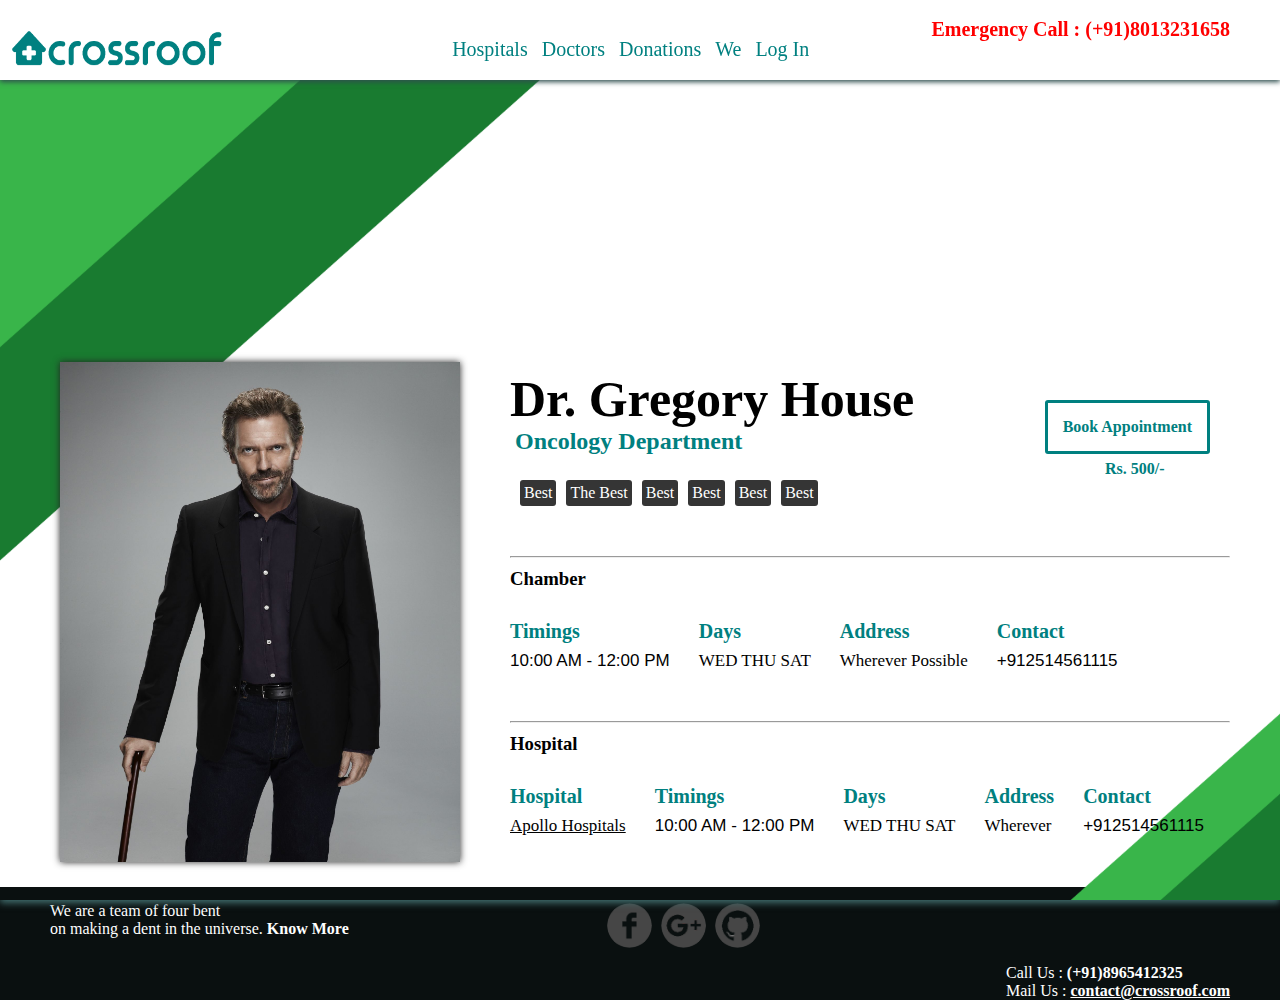
<file: doctordetails.html>
<html>
<head>
<title >Crossroof-Doctors</title>
<link rel = "stylesheet" type = "text/css" href = "doctordetails.css">
<link rel="shortcut icon" type="image/x-icon" href="favicon.ico"/>
</head>
<body>

<!--HEADER-->
<div class = "header">
<p id ="content">
<a href = "index.html#Home" style = "position : relative; width : 230px; height : 50px;top : 15px; right : 50px;margin : 0; padding : 0; border : 2px solid transparent;"><img src = "crossroof smal greenl.png"></a>
<p id = "call">Emergency Call : (+91)8013231658</p>
<p class = "navbar">
<a href = "index.html#Hospital">Hospitals</a>
<a href = "index.html#Doctors" class = "active">Doctors</a>
<a href = "index.html#Organs">Donations</a>
<a href = "index.html#We">We</a>
<a href = "index.html#Log In">Log In</a>
</p>
</p>
</div>
<!--HEADER-->
<img id = "back" src = "background.png">
<div class = "content">
<div class = "leftpic">
<img src = "Dr-Gregory-House-dr-gregory-house-31945732-1535-2048.jpg">
</div>
<div class = "rightcont">
<h1 id = "name">Dr. Gregory House</h1><a id = "book" href = "#">Book Appointment</a><p id = "rate">Rs. 500/-</p><br>
<h2 style = "position : relative; left : 5px; margin-bottom : 10px; color : #008080;">Oncology Department</h2>
<p id = "best">Best</p><p id = "best"> The Best</p><p id = "best">Best</p><p id = "best">Best</p><p id = "best">Best</p><p id = "best">Best</p><br>

<hr></hr>
<h3>Chamber</h3>

<div id = "chamber">
	<div id = "Time">
		<p id = "headingsC">Timings</p><br>
		<p id = "infoC"><span style = "font-family : 'Arial'">10:00 AM - 12:00 PM</span></p>
	</div>
	<div id = "Day">
		<p id = "headingsC">Days</p><br>
		<p id = "infoC">WED THU SAT</p>
	</div>
	<div id = "Add">
		<p id = "headingsC">Address</p><br>
		<p id = "infoC">Wherever Possible</p>
	</div>
	<div id = "Contact">
		<p id = "headingsC">Contact</p><br>
		<p id = "infoC"><span style = "font-family : 'Arial'">+912514561115</span></p>
	</div>
</div>

<hr></hr>
<h3>Hospital</h3>

<div id = "hospital">
	<div id = "Hosp">
		<p id = "headingsC">Hospital</p><br>
		<a href = "hospitaldetails.html" style = "color : black;"><p id = "infoC">Apollo Hospitals</p></a>
	</div>
	<div id = "Time">
		<p id = "headingsC">Timings</p><br>
		<p id = "infoC"><span style = "font-family : 'Arial'">10:00 AM - 12:00 PM</span></p>
	</div>
	<div id = "Day">
		<p id = "headingsC">Days</p><br>
		<p id = "infoC">WED THU SAT</p>
	</div>
	<div id = "Add">
		<p id = "headingsC">Address</p><br>
		<p id = "infoC">Wherever</p>
	</div>
	<div id = "Contact">
		<p id = "headingsC">Contact</p><br>
		<p id = "infoC"><span style = "font-family : 'Arial'">+912514561115</span></p>
	</div>
</div>
</div>
</div>
<!------------------WE------------------------->
<div class = "We">
<p>
<div id = "wecontent">
<div class = "about">
We are a team of four bent<br>on making a dent in the universe. <a href = "#"style = "color : white;text-decoration:none; font-weight : bold;">Know More</a>
</div>
<div class = "social">
<a href = "https://www.facebook.com/vince.lee.378" style = "text-decoration: none;" title = "Facebook" target = "facebook">
<li style = "display : inline-block; float : left;">
<img src = "Facebook.png" id = "socialimg">
</li>
</a>
<a href = "mailto:ayan7414@gmail.com" style = "text-decoration: none;"title = "Gmail" target = "facebook" >
<li style = "display : inline-block; float : left;">
<img src = "Google.png" id = "socialimg">
</li>
</a>
<a href = "https://github.com/SparkPlug911" style = "text-decoration: none;" title = "Github" target = "facebook" >
<li style = "display : inline-block; float : left;">
<img src = "Github.png" id = "socialimg">
</li>
</a>
</div>
<div class = "contact">
<p>Call Us : <span style = "font-weight : bold">(+91)8965412325</span></p>
<p>Mail Us : <span style = "font-weight : bold; text-decoration : underline"><a href = "mailto:contact@crossroof.com" style = "color : white; text-decoration : none">contact@crossroof.com</a></span></p>
</div>
</div>
</p>
</div>
</body>
</html>
</file>
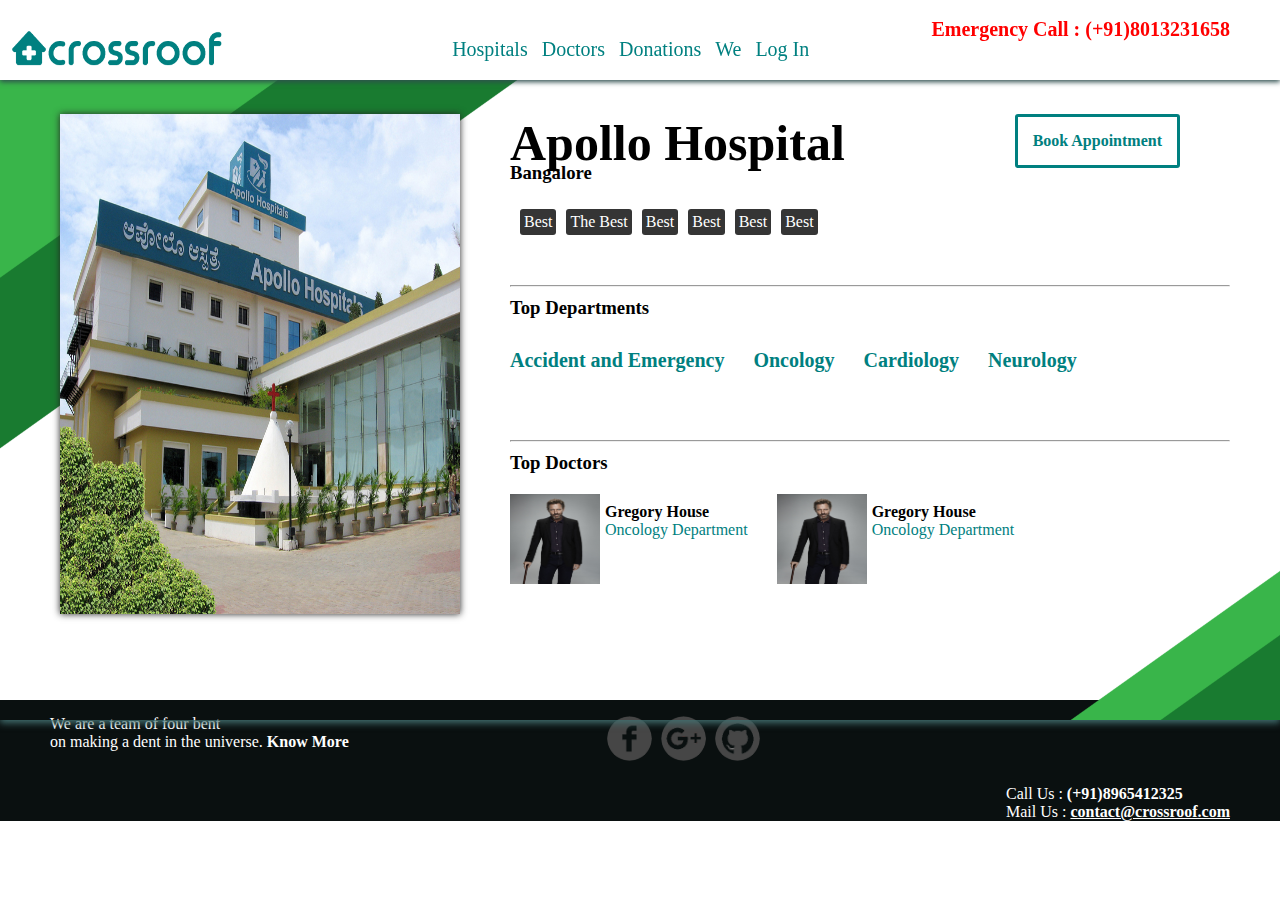
<file: hospitaldetails.html>
<!DOCTYPE html>
<html>
<head>
<title>Crossroof - Hospitals</title>
<link rel = "stylesheet" href = "hospitaldetails.css" type = "text/css">
<link href = "modal.php">
<link rel="shortcut icon" type="image/x-icon" href="favicon.ico"/>
</head>
<body>

<!--HEADER-->
<div class = "header">
<p id ="content">
<a href = "index.html#Home" style = "position : relative; width : 230px; height : 50px;top : 15px; right : 50px;margin : 0; padding : 0; border : 2px solid transparent;"><img src = "crossroof smal greenl.png"></a>
<p id = "call">Emergency Call : (+91)8013231658</p>
<p class = "navbar">
<a href = "index.html#Hospital">Hospitals</a>
<a href = "index.html#Doctors" class = "active">Doctors</a>
<a href = "index.html#Organs">Donations</a>
<a href = "index.html#We">We</a>
<a href = "index.html#Log In">Log In</a>
</p>
</p>
</div>
<!--HEADER-->

<img id = "back" src = "background.png">

<!---------------CONTENT---------------------->
<div class = "content">
<div class = "leftpic">
<img src = "a.jpg">
</div>
<div class = "rightcont">
<h1 id = "name">Apollo Hospital</h1><a id = "book" href = "#">Book Appointment</a><br>
<h3 style = "margin-top : -10px;">Bangalore</h3>
<p id = "best">Best</p><p id = "best"> The Best</p><p id = "best">Best</p><p id = "best">Best</p><p id = "best">Best</p><p id = "best">Best</p><br>

<hr></hr>
<h3>Top Departments</h3>

<div id = "chamber">
	<div id = "Time">
		<p id = "headingsC">Accident and Emergency</p><br>
	</div>
	<div id = "Day">
		<p id = "headingsC">Oncology</p><br>
	</div>
	<div id = "Add">
		<p id = "headingsC">Cardiology</p><br>
	</div>
	<div id = "Contact">
		<p id = "headingsC">Neurology</p><br>
	</div>
</div>

<hr></hr>
<h3>Top Doctors</h3>

<div id = "hospital">
	<a href="doctordetails.html"><div id = "Hosp" style = "position : relative;display:inline-block">
		<img src = "Dr-Gregory-House-dr-gregory-house-31945732-1535-2048.jpg" style ="width : 90px; height : 90px">
		<div id = "docinfo" style = "margin-left : 95px; margin-top : -85px">
			<p style = "font-weight : bold">Gregory House</p>
			<p style = "color : #008080">Oncology Department</p>
		</div>
	</div></a>
	<a href="doctordetails.html"><div id = "Hosp" style = "position : relative;display:inline-block">
		<img src = "Dr-Gregory-House-dr-gregory-house-31945732-1535-2048.jpg" style ="width : 90px; height : 90px">
		<div id = "docinfo" style = "margin-left : 95px; margin-top : -85px">
			<p style = "font-weight : bold">Gregory House</p>
			<p style = "color : #008080">Oncology Department</p>
		</div>
	</div></a>
	
</div>
</div>
</div>
<!---------------CONTENT---------------------->

<!------------------WE------------------------>
<div class = "We">
<p>
<div id = "wecontent">
<div class = "about">
We are a team of four bent<br>on making a dent in the universe. <a href = "#"style = "color : white;text-decoration:none; font-weight : bold;">Know More</a>
</div>
<div class = "social">
<a href = "https://www.facebook.com/vince.lee.378" style = "text-decoration: none;" title = "Facebook" target = "facebook">
<li style = "display : inline-block; float : left;">
<img src = "Facebook.png" id = "socialimg">
</li>
</a>
<a href = "mailto:ayan7414@gmail.com" style = "text-decoration: none;"title = "Gmail" target = "facebook" >
<li style = "display : inline-block; float : left;">
<img src = "Google.png" id = "socialimg">
</li>
</a>
<a href = "https://github.com/SparkPlug911" style = "text-decoration: none;" title = "Github" target = "facebook" >
<li style = "display : inline-block; float : left;">
<img src = "Github.png" id = "socialimg">
</li>
</a>
</div>
<div class = "contact">
<p>Call Us : <span style = "font-weight : bold">(+91)8965412325</span></p>
<p>Mail Us : <span style = "font-weight : bold; text-decoration : underline"><a href = "mailto:contact@crossroof.com" style = "color : white; text-decoration : none">contact@crossroof.com</a></span></p>
</div>
</div>
</p>
</div>
<!------------------WE------------------------->
</body>
</html>
</file>
<file: doctordetails.css>
*{
	margin : 0;
	padding : 0;
}
body{
	font-family : 'Corbel';
	/*background-image : url('https://github.com/SparkPlug911/webtrials/blob/gh-pages/background.png?raw=true');
	background-size : cover;
	background-repeat : no-repeat;*/
}
#back{
	z-index : 0;
	width : 100%;
	height : 100%;
	box-shadow : 0px 3px 7px #437070;
	}
/*--------------------------HEADER----------------------------------*/
.header{
	position : fixed;
	background-color : white;
	box-shadow: 0px 2px 5px darkslategrey;
	display : inline-block;
	width : 100%;
	height : 80px;
	color : #008080;
	z-index : 1;
	}
#content{
	margin-top : 10px;
}

.header >p>a>img{
	margin : 0;
	padding : 0;
	width : 230px;
	height : 50px;
	float : left;
	margin-left : 50px;
}
#call{
	margin : 0;
	padding : 0;
	float:right;
	margin-top : -10px;
	margin-right : 50px;
	position : relative;
	font-size : 20px;
	color : red;
	padding : 0;
	font-weight : bold;
}
.navbar{
	margin : 0;
	padding : 0;
	margin-top : 10px;
	text-align : center;
	position : relative;
	left : 30px;
	}
.navbar>a{
	margin : 0;
	padding : 0;
	position : relative;
	font-size : 20px;
	margin-right : 10px;
	color : #008080;
	text-decoration : none;
}
.navbar>a:hover{
	color : red;
}
/*--------------------------HEADER----------------------------------*/

.content{
	position  : relative;
	margin-top : -650px;
	
	
	}
.leftpic>img{
	position : relative;
	height : 500px;
	width : 400px;
	float : left;
	margin-top : 112px;
	margin-left : 60px;
	margin-right : 50px;
	margin-bottom : 0;
	box-shadow : 0px 0px 7px  0px #252525;
}

.rightcont{
	position  : relative;
	margin-top : 0;
	margin-left : 50px;
	margin-right : 50px;
}
#rate{
	position : relative;
	float : right;
	margin-right : -120px;
	margin-top : 210px;
	color : #008080;
	font-weight : bold;
}
#book{
	float : right;
	margin-right : 20px;
	margin-top : 150px;
	padding : 15px;
	border : 3px solid #008080;
	border-radius : 3px;
	text-decoration : none;
	color : #008080;
	font-weight : bold;
}
#book:hover{
	background-color : #008080;
	color :  white;
}
#name,#book{
	display:inline-block;
}

.rightcont>hr{
	margin-top : 50px; 
	margin-bottom : 50px;
}
.rightcont>h3{
	margin-top : -40px;
	margin-bottom : 20px;
}
#name{
	margin-top: 120px; 
	font-size : 50px;
}
#headingsC{
	color : #008080;
	position : relative;
	font-weight : bold;
	font-size : 20px;
	margin-top : 10px;
}
#infoC{
	position : relative;
	font-size : 17px;
	margin-top : -10px;
	max-width : 170px;
	}
#best{
	display : inline-block;
	margin-left : 10px;
	padding : 3px;
	background-color : #353535;
	color : white;
	border : 1px solid transparent;
	border-radius : 3px;
	margin-top : 15px;
}
#best:hover{
	background-color : #008080;
}
#chamber>div{
	display : inline-block;
	margin-right : 25px;
}
#hospital>div{
	display : inline-block;
	margin-right : 25px;
}

/*----------------------------------FOOTER---------------------------------*/

.We{
	clear : both;
	margin-top : 51px;
	width : 100%;
	color : white;
	background-color : #0a1010;
	position : absolute;
	z-index : -1;
	
}
#wecontent{
	margin-bottom : 15px;
}
.about{
	float : left;
	margin-left : 50px;
	margin-top : 15px;
}
.social{
	display:inline-block;
	position : relative;
	margin-left : 250px;
	margin-right : 250px;
	margin-top : 15px;
	}
#socialimg{
	border : 0.5px solid transparent;
	border-radius : 7em;
	width : 45px;
	height : 45px;
	margin-left : 7px;
}
#socialimg:hover{
	background-color : white;
	border : 1px solid white;
}
.contact{
	float : right;
	margin-right : 50px;
	margin-top : 15px;
}
</file>
<file: hospitaldetails.css>
*{
	margin : 0;
	padding : 0;
}
body{
	font-family : 'Corbel';
	/*background-image : url('https://github.com/SparkPlug911/webtrials/blob/gh-pages/background.png?raw=true');
	background-size : cover;
	background-repeat : no-repeat;*/
}
#back{
	z-index : 0;
	width : 100%;
	height : 100%;
	box-shadow : 0px 3px 7px #437070;
	}
/*--------------------------HEADER----------------------------------*/
.header{
	position : fixed;
	background-color : white;
	box-shadow: 0px 2px 5px darkslategrey;
	display : inline-block;
	width : 100%;
	height : 80px;
	color : #008080;
	z-index : 1;
	}
#content{
	margin-top : 10px;
}

.header >p>a>img{
	margin : 0;
	padding : 0;
	width : 230px;
	height : 50px;
	float : left;
	margin-left : 50px;
}
#call{
	margin : 0;
	padding : 0;
	float:right;
	margin-top : -10px;
	margin-right : 50px;
	position : relative;
	font-size : 20px;
	color : red;
	padding : 0;
	font-weight : bold;
}
.navbar{
	margin : 0;
	padding : 0;
	margin-top : 10px;
	text-align : center;
	position : relative;
	left : 30px;
	}
.navbar>a{
	margin : 0;
	padding : 0;
	position : relative;
	font-size : 20px;
	margin-right : 10px;
	color : #008080;
	text-decoration : none;
}
.navbar>a:hover{
	color : red;
}
/*--------------------------HEADER----------------------------------*/
/*-------------------------------CONTENT----------------------------------*/
.content{
	position  : relative;
	margin-top : -610px;
}
.leftpic>img{
	position : relative;
	height : 500px;
	width : 400px;
	float : left;
	margin-left : 60px;
	margin-right : 50px;
	margin-bottom : 0;
	box-shadow : 0px 0px 7px  0px #252525;
}
.rightcont{
	position  : relative;
	margin-top : 0;
	margin-left : 50px;
	margin-right : 50px;
}
#book{
	float : right;
	margin-left : 150px;
	margin-right : 50px;
	padding : 15px;
	border : 3px solid #008080;
	border-radius : 3px;
	text-decoration : none;
	color : #008080;
	font-weight : bold;
}
#book:hover{
	background-color : #008080;
	color :  white;
}
#name,#book{
	display:inline-block;
}

.rightcont>hr{
	margin-top : 50px; 
	margin-bottom : 50px;
}
.rightcont>h3{
	margin-top : -40px;
	margin-bottom : 20px;
}
#name{
	font-size : 50px;
}
#headingsC{
	color : #008080;
	position : relative;
	font-weight : bold;
	font-size : 20px;
	margin-top : 10px;
}
#infoC{
	position : relative;
	font-size : 17px;
	margin-top : -10px;
	max-width : 170px;
	}
#best{
	display : inline-block;
	margin-left : 10px;
	padding : 3px;
	background-color : #353535;
	color : white;
	border : 1px solid transparent;
	border-radius : 3px;
	margin-top : 5px;
}
#best:hover{
	background-color : #008080;
}
#chamber>div{
	display : inline-block;
	margin-right : 25px;
}
#hospital{
	width : 100%;
	height : 100%;
}
#hospital>a{
	text-decoration:none;
	color : black;
}
#hospital>a>div{
	display : inline-block;
	margin-right : 25px;
	
}

/*----------------------------------FOOTER---------------------------------*/

.We{
	margin-top : 161px;
	clear : both;
	width : 100%;
	color : white;
	background-color : #0a1010;
	position : absolute;
	z-index : -1;
	
}
#wecontent{
	margin-bottom : 15px;
}
.about{
	float : left;
	margin-left : 50px;
	margin-top : 15px;
}
.social{
	display:inline-block;
	position : relative;
	margin-left : 250px;
	margin-right : 250px;
	margin-top : 15px;
	}
#socialimg{
	border : 0.5px solid transparent;
	border-radius : 7em;
	width : 45px;
	height : 45px;
	margin-left : 7px;
}
#socialimg:hover{
	background-color : white;
	border : 1px solid white;
}
.contact{
	float : right;
	margin-right : 50px;
	margin-top : 15px;
}
</file>
